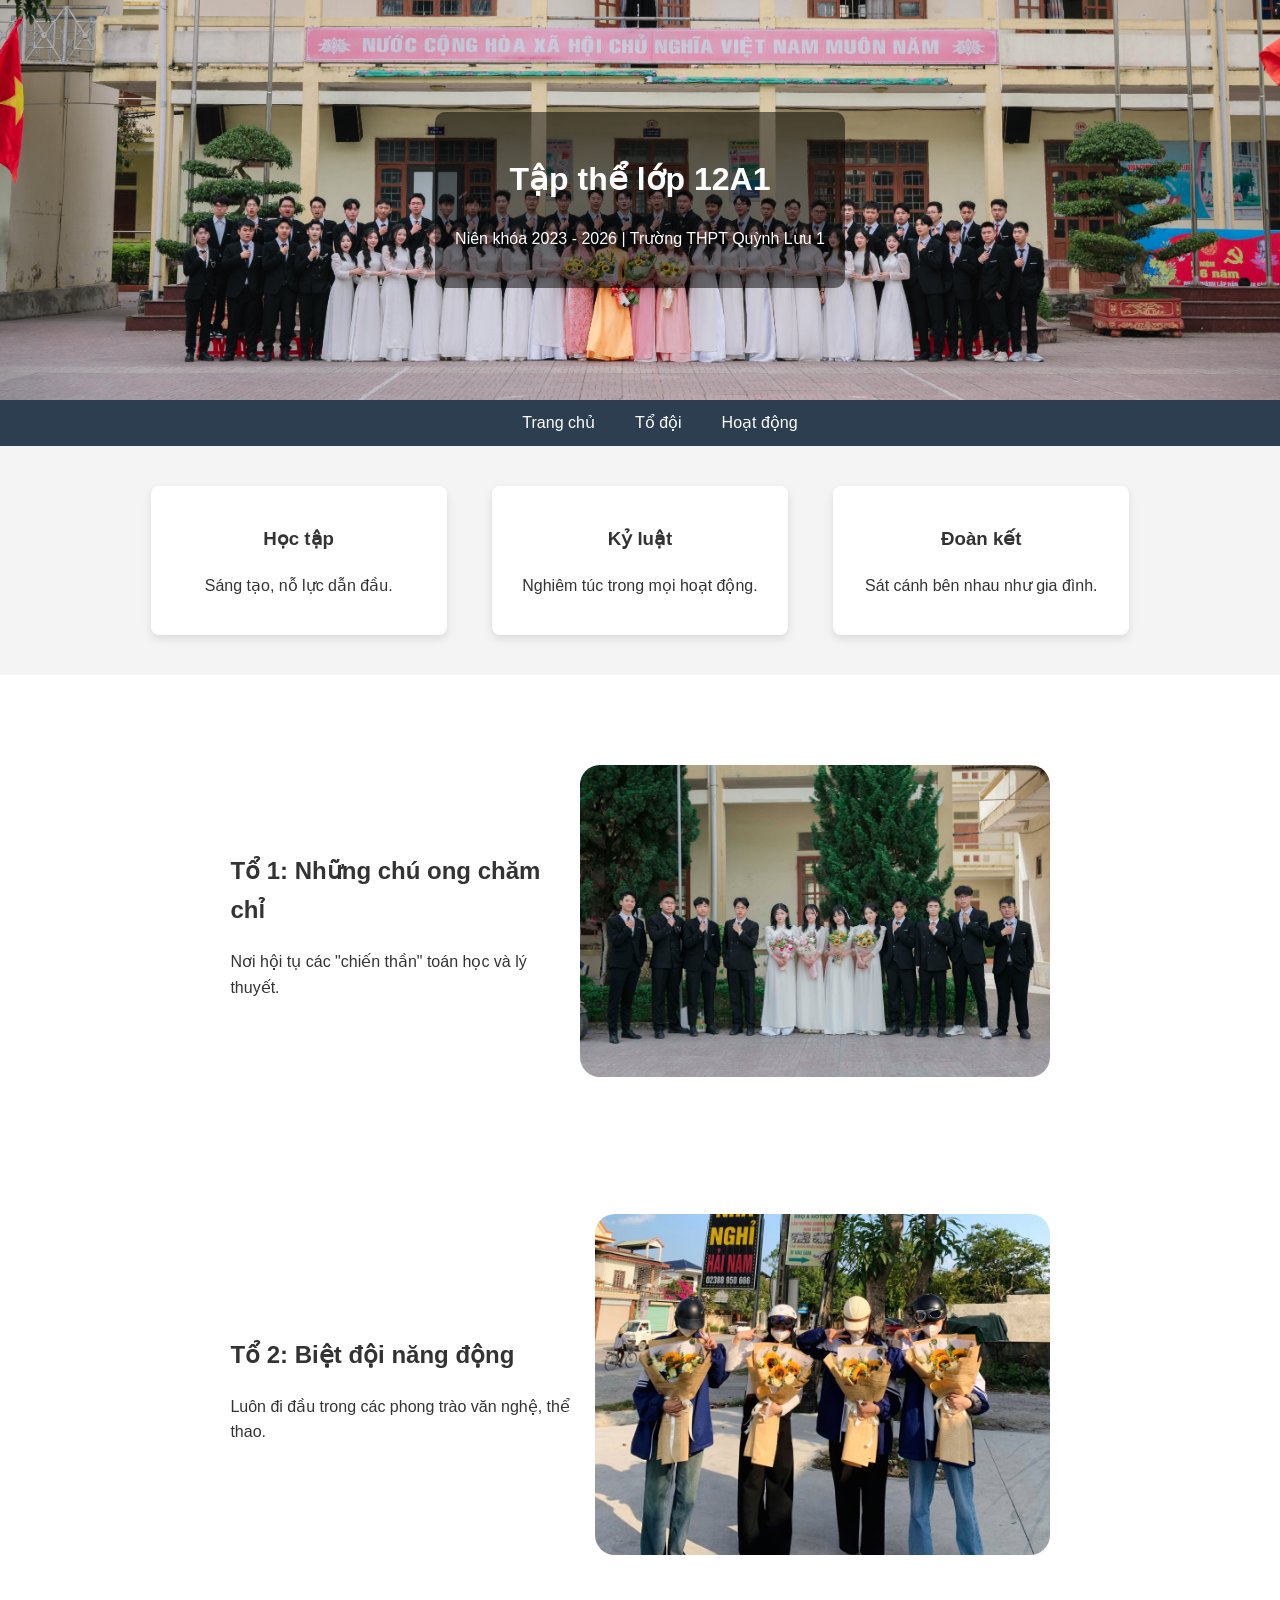
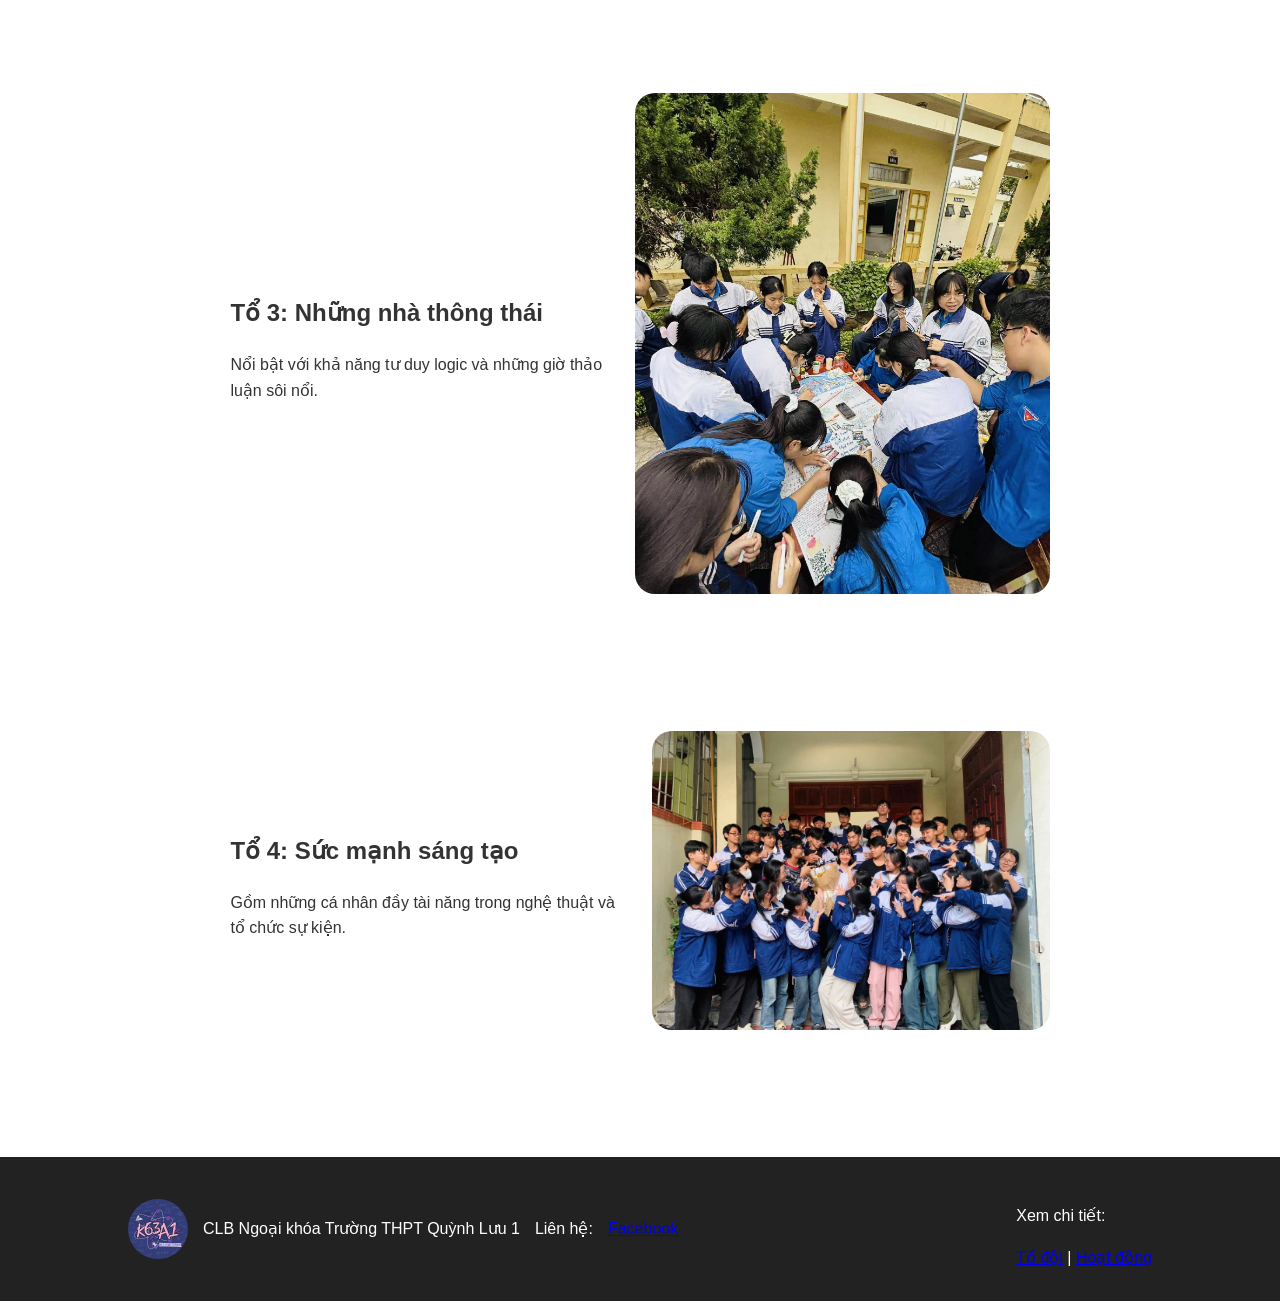
<file: index.html>
<!DOCTYPE html>
<html lang="vi">
<head>
    <meta charset="UTF-8">
    <meta name="viewport" content="width=device-width, initial-scale=1.0">
    <title>Lớp K63A1 - Đoàn kết là sức mạnh</title>
    <link rel="stylesheet" href="12A1.css">
</head>
<body>

    <header class="banner">
        <div class="overlay">
            <h1>Tập thể lớp 12A1</h1>
            <p>Niên khóa 2023 - 2026 | Trường THPT Quỳnh Lưu 1</p>
        </div>
    </header>

    <nav>
        <ul>
            <li><a href="#">Trang chủ</a></li>
            <li><a href="#to-doi">Tổ đội</a></li>
            <li><a href="Hoatdong.html">Hoạt động</a></li>
        </ul>
    </nav>

    <section class="values">
        <div class="value-card">
            <h3>Học tập</h3>
            <p>Sáng tạo, nỗ lực dẫn đầu.</p>
        </div>
        <div class="value-card">
            <h3>Kỷ luật</h3>
            <p>Nghiêm túc trong mọi hoạt động.</p>
        </div>
        <div class="value-card">
            <h3>Đoàn kết</h3>
            <p>Sát cánh bên nhau như gia đình.</p>
        </div>
    </section>

    <section id="to-doi" class="content-block">
        <div class="item">
            <div class="text">
                <h2>Tổ 1: Những chú ong chăm chỉ</h2>
                <p>Nơi hội tụ các "chiến thần" toán học và lý thuyết.</p>
            </div>
            <div class="image">
                <img src="images/Trangchu/to1.jpg" alt="Tổ 1">
            </div>
        </div>

        <div class="item">
            <div class="text">
                <h2>Tổ 2: Biệt đội năng động</h2>
                <p>Luôn đi đầu trong các phong trào văn nghệ, thể thao.</p>
            </div>
            <div class="image">
                <img src="images/Trangchu/to2.jpg" alt="Tổ 2">
            </div>
        </div>
		<div class="item">
            <div class="text">
                <h2>Tổ 3: Những nhà thông thái</h2>
                <p>Nổi bật với khả năng tư duy logic và những giờ thảo luận sôi nổi.</p>
            </div>
            <div class="image">
                <img src="images/Trangchu/to3.jpg" alt="Tổ 3">
            </div>
        </div>

        <div class="item">
            <div class="text">
                <h2>Tổ 4: Sức mạnh sáng tạo</h2>
                <p>Gồm những cá nhân đầy tài năng trong nghệ thuật và tổ chức sự kiện.</p>
            </div>
            <div class="image">
                <img src="images/Trangchu/to4.jpg" alt="Tổ 4">
            </div>
        </div>
    </section>

    <footer>
		<div class="footer-left">
			<img src="images/Trangchu/logo.jpg" alt="Logo">
            <p>CLB Ngoại khóa Trường THPT Quỳnh Lưu 1</p>
            <p>Liên hệ:</p>
			<a href="https://www.facebook.com/fanclub.a1">Facebook</a>
        </div>
		<div class="footer">
            <p>Xem chi tiết:</p>
            <a href="#to-doi">Tổ đội</a> | 
            <a href="hoatdong.html">Hoạt động</a> 
		</div>
    </footer>

</body>
</html>
</file>
<file: 12A1.css>
/* Định dạng chung */
body {
    font-family: Arial, sans-serif;
    margin: 0;
    line-height: 1.6;
    color: #333;
}

/* Ảnh lớp */
.banner {
    background: url('images/Trangchu/anhlop.jpg') no-repeat center center/cover;
    height: 400px;
    display: flex;
    align-items: center;
    justify-content: center;
    color: white;
    text-align: center;
}

.overlay {
    background: rgba(0, 0, 0, 0.5);
    padding: 20px;
    border-radius: 10px;
}

/* Menu điều hướng */
nav {
    background: #2c3e50;
    padding: 10px 0;
}

nav ul {
    display: flex;
    justify-content: center;
    list-style: none;
    margin: 0;
}

nav ul li a {
    color: white;
    text-decoration: none;
    padding: 10px 20px;
}

/* Thẻ giá trị (3 cột)  */
.values {
    display: flex;
    justify-content: space-around;
    padding: 40px 10%;
    background: #f4f4f4;
}

.value-card {
    background: white;
    padding: 20px;
    width: 25%;
    text-align: center;
    box-shadow: 0 4px 8px rgba(0,0,0,0.1);
    border-radius: 8px;
}

/* Bố cục xen kẽ */
.content-block {
    padding: 40px 10%;
}

.item {
    display: flex;
    align-items: center;
    margin-bottom: 30px;
    gap: 20px;
	padding: 50px 10%;

}

.item.reverse {
    flex-direction: row-reverse;
}

.item .image img {
    width: 100%;
    max-width: 500px;
    border-radius: 20px;
}
.footer-left img {
	width: 60px;
	height: 60px; 
	border-radius: 50%; 
}

/* Cuối trang  */
footer {
    background: #222;
    color: white;
    padding: 30px 10%;
    display: flex;
    justify-content: space-between;
}

.footer-left {
	display: flex;
	align-items: center;
	gap: 15px; 
}
.footer-left img {
	width: 60px;
	height: 60px; 
	border-radius: 50%;
}
.footer-left-content h4 {
	margin-bottom: 10px;
	font-size: 16px; 
}
</file>
